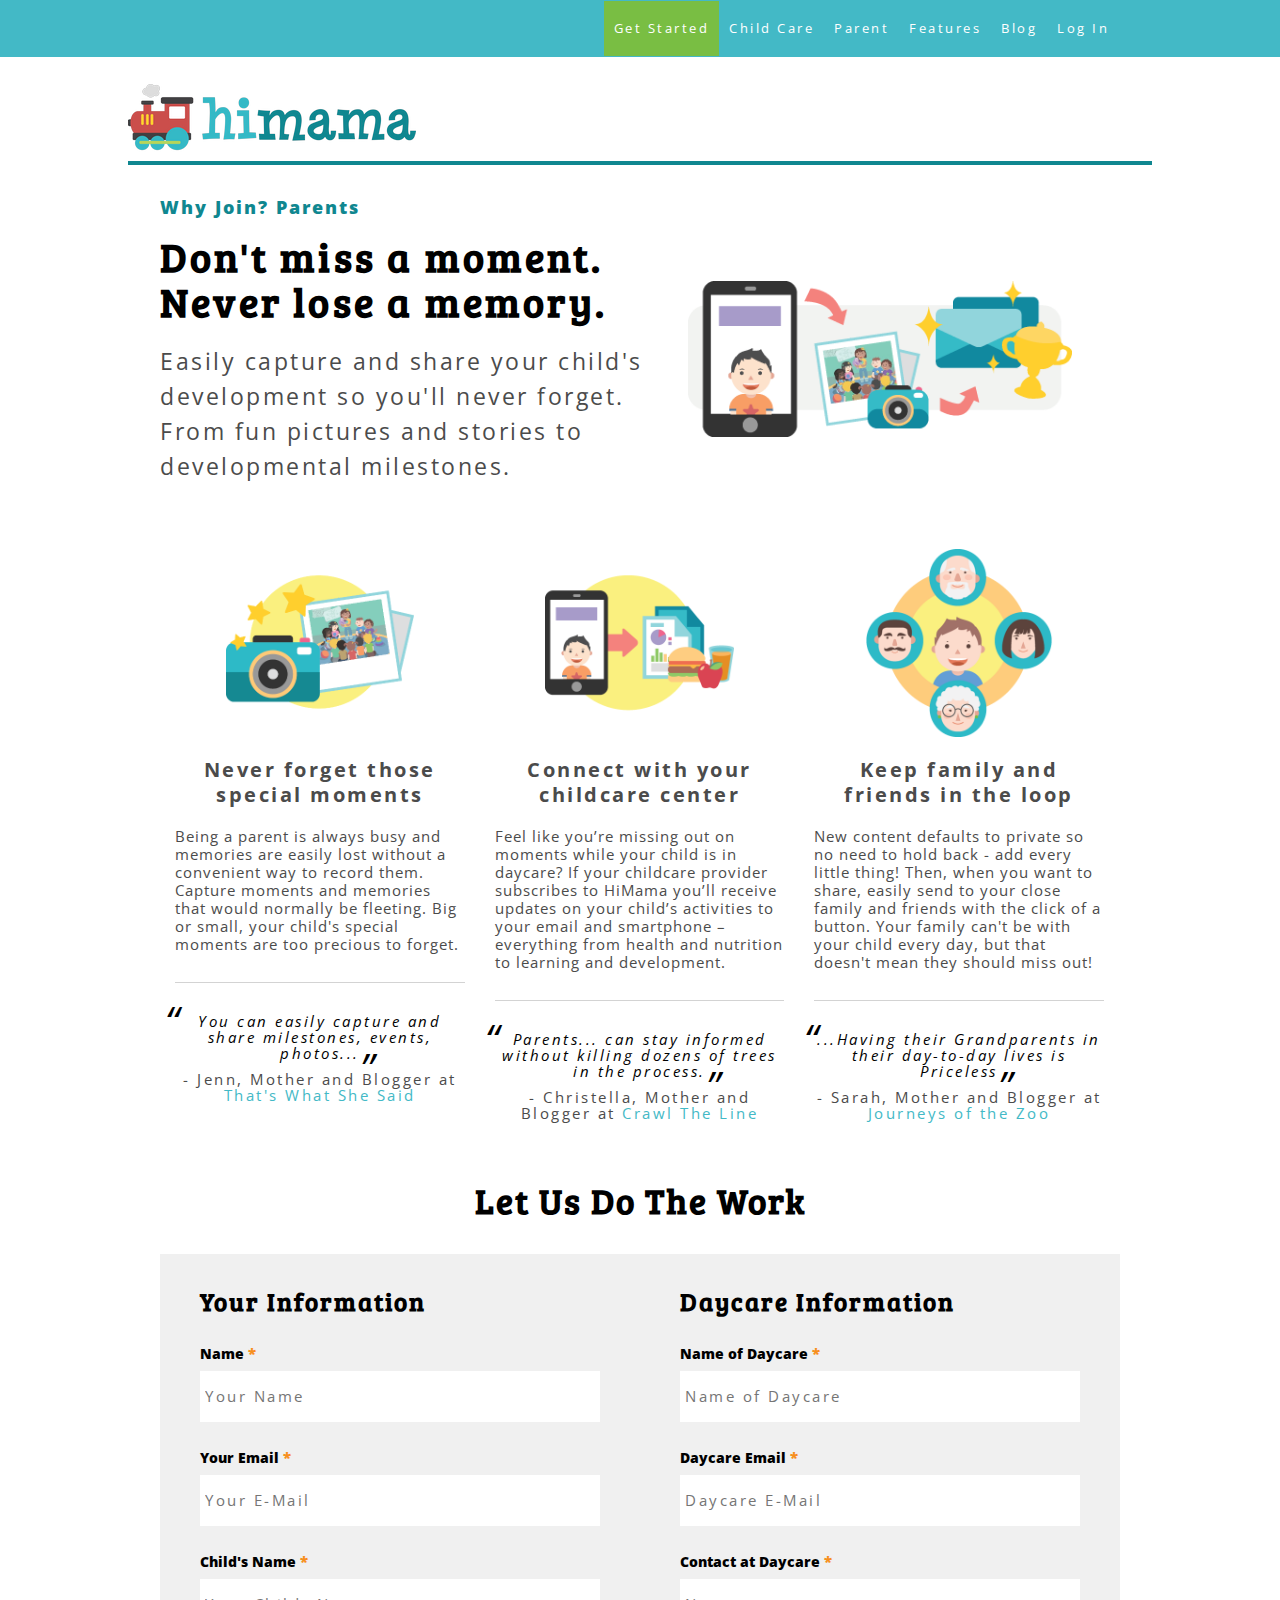
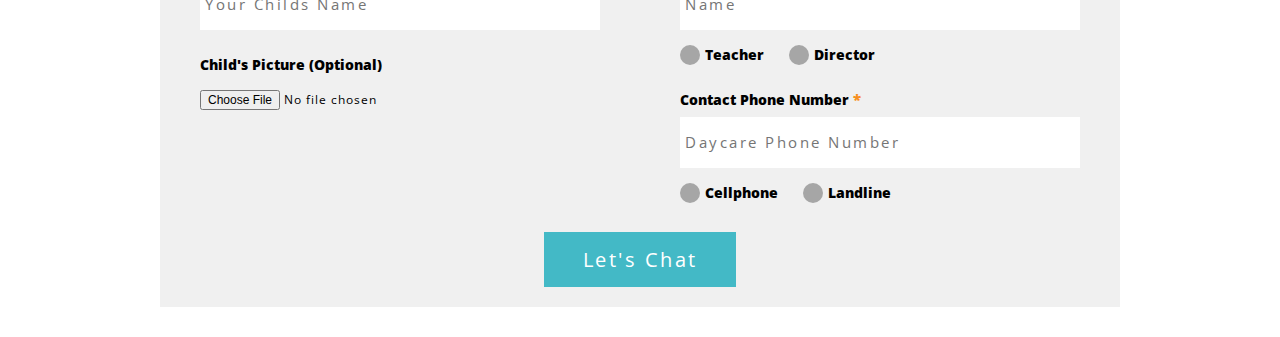
<file: index.html>
<!DOCTYPE html>
<html lang="en">
<head>
    <meta charset="UTF-8">
    <meta name="viewport" content="width=device-width, initial-scale=1.0">
    <meta http-equiv="X-UA-Compatible" content="ie=edge">
    <link href="https://fonts.googleapis.com/css?family=Bree+Serif|Open+Sans:400,800" rel="stylesheet">
    <link rel="stylesheet" href="https://use.fontawesome.com/releases/v5.3.1/css/all.css" integrity="sha384-mzrmE5qonljUremFsqc01SB46JvROS7bZs3IO2EmfFsd15uHvIt+Y8vEf7N7fWAU"
        crossorigin="anonymous">
    <link rel="stylesheet" href="public/styles/style.css">
    <title>HiMama - Childcare</title>
</head>
<body>
    <!-- header starts -->
    <header>
        <!-- nav -->
        <nav>
            <div class="wrapper">
                <ul>
                    <div class="getStarted">
                        <li><a href="#">Get Started</a></li>
                    </div>
                    <div class="navLink">
                        <li><a href="#">Child Care</a></li>
                    </div>
                    <div class="navLink">
                        <li><a href="#">Parent</a></li>
                    </div>
                    <div class="navLink">
                        <li><a href="#">Features</a></li>
                    </div>
                    <div class="navLink">
                        <li><a href="#">Blog</a></li>
                    </div>
                    <div class="navLink">
                        <li><a href="#">Log In</a></li>
                    </div>
                </ul>
            </div>
        </nav>
        <nav class="navMobile">
            <div class="hamburger">
                <i class="fas fa-bars icon"></i>
            </div>
            <ul class="menu">
                <li class="exit"><i class="fas fa-times icon"></i></li>
                <div class="navLink__mobile">
                    <li><a href="#">Child Care</a></li>
                </div>
                <div class="navLink__mobile">
                    <li><a href="#">Parent</a></li>
                </div>
                <div class="navLink__mobile">
                    <li><a href="#">Features</a></li>
                </div>
                <div class="navLink__mobile">
                    <li><a href="#">Blog</a></li>
                </div>
                <div class="navLink__mobile">
                    <li><a href="#">Log In</a></li>
                </div>
            </ul>
        </nav>
    </header>
    <!-- header ends -->
    <!-- main starts -->
    <main>
        <section class="logo">
            <div class="wrapper imageContainer">
                <img src="public/assets/logo_header.png" alt="HiMama Logo, a cartoon train with a red body and blue wheels">
            </div>
        </section>
        <div class="wrapper">
            <section class="about">
                <h3>Why Join? Parents</h3>
                <div class="aboutContainer">
                    <div class="aboutText">
                        <h1>Don't miss a moment.<span></span>Never lose a memory.</h1>
                        <p>Easily capture and share your child's development so you'll never forget. From fun pictures and stories to developmental milestones.</p>
                    </div>
                    <div class="aboutImage">
                        <img src="public/assets/observations.png" alt="Graphic image of a cell phone with a little boy inside of it, 2 poloroid photos with a camera pointing to an envelope with a trophy">
                    </div>
                </div>
            </section>
            <section class="howItWorks">
                <div class="wrapper container">
                    <div class="box boxOne">
                        <div class="img">
                            <img src="public/assets/SpecialMoments400.png" alt="A graphic image of a camera and two poloroid photos">
                        </div>
                        <div class="info">
                            <h3>Never forget those <span></span>
                            special moments</h3>
                            <p>Being a parent is always busy and memories are easily lost without a convenient way to record them. Capture moments and
                            memories that would normally be fleeting. Big or small, your child's special moments are too precious to forget.</p>
                        </div>
                        <div class="quote">
                            <p class="italic">You can easily capture and share milestones, events, photos...</p>
                            <p class="author">- Jenn, Mother and Blogger
                            at <a href="#">That's What She Said</a></p>
                        </div>
                    </div>
                    <div class="box boxTwo">
                        <div class="img">
                            <img src="public/assets/ConnectReports400.png" alt="A graphic image of a cell phone with a picture of a little boy in it pointing to two sheets of paper and a hamburger,
                            apple and glass orange juice">
                        </div>
                        <div class="info">
                            <h3>Connect with your<span></span> childcare center</h3>
                            <p>Feel like you’re missing out on moments while your child is in daycare? If your childcare provider subscribes to HiMama
                            you’ll receive updates on your child’s activities to your email and smartphone – everything from health and nutrition
                            to learning and development.</p>
                        </div>
                        <div class="quote">
                            <p class="italic">Parents... can stay informed without killing dozens of trees in the process.</p>
                            <p class="author"> - Christella, Mother and Blogger
                            at <a href="#">Crawl The Line</a></p>
                        </div>
                    </div>
                    <div class="box boxThree">
                        <div class="img">
                            <img src="public/assets/FamilyLoop400.png" alt="A graphic image, a yellow cirlce with a little boy in the center, surrounded by 4 people also in circles that are blue">
                        </div>
                        <div class="info">
                            <h3>Keep family and <span></span> friends in the loop</h3>
                            <p>New content defaults to private so no need to hold back - add every little thing! Then, when you want to share, easily
                            send to your close family and friends with the click of a button. Your family can't be with your child every day, but that doesn't mean they should miss out!</p>
                        </div>
                        <div class="quote">
                            <p class="italic"> ...Having their Grandparents in their day-to-day lives is Priceless</p>
                            <p class="author">- Sarah, Mother and Blogger
                            at <a href="#">Journeys of the Zoo</a></p>
                        </div>
                    </div>
                </div>
            </section>
            <section class="formSection">
                <h4>Let Us Do The Work</h4>
                <div class="signUp">
                    <form action="">
                        <div class="formContainer">
                            <div class="parentInfo">
                                <!-- parent name -->
                                <h2>Your Information</h2>
                                <div class="inputContainer">
                                    <label for="parentName">Name <span>*</span></label>
                                    <input required type="text" class="parentName" id="parentName" placeholder="Your Name">
                                </div>
                                <!-- parent email -->
                                <div class="inputContainer">
                                    <label for="parentEmail">Your Email <span>*</span></label>
                                    <input required type="email" class="parentEmail" id="parentEmail" placeholder="Your E-Mail">
                                </div>
                                <!-- child name -->
                                <div class="inputContainer">
                                    <label for="childName">Child's Name <span>*</span></label>
                                    <input required type="text" class="childName" id="childName" placeholder="Your Childs Name">
                                </div>
                                <!-- child photo -->
                                <div class="inputContainer">
                                    <label for="childPicture">Child's Picture (Optional)</label>
                                    <input type="file" class="childPicture" id="childPicture">
                                </div>
                            </div>
                            <div class="daycareInfo">
                                <h2 class="daycareHeading">Daycare Information</h2>
                                <!-- daycare name -->
                                <div class="inputContainer">
                                    <label for="daycareName">Name of Daycare <span>*</span></label>
                                    <input required type="text" class="daycareName" id="daycareName" placeholder="Name of Daycare">
                                </div>
                                 <!-- daycare email -->
                                <div class="inputContainer">
                                    <label for="daycareEmail">Daycare Email <span>*</span></label>
                                    <input required type="email" class="daycareEmail" id="daycareEmail" placeholder="Daycare E-Mail">
                                </div>
                                <!-- daycare contact -->
                                <div class="inputContainer">
                                    <p>Contact at Daycare <span>*</span></p>
                                    <label class="visuallyHidden" for="daycareContact"></label>
                                    <input required type="text" class="daycareContact" id="daycareContact" placeholder="Name">
                                </div>
                                <div class="contactContainer">
                                    <!-- teacher contact button -->
                                    <label class="container" for="teacher">Teacher
                                        <input required type="radio" class="teacher" id="teacher" name="contactPosition">
                                        <span class="checkmark"></span>
                                    </label>
                                   <!-- director contact button -->
                                    <label class="container" for="director">Director
                                        <input required type="radio" class="director" id="director" name="contactPosition">
                                        <span class="checkmark"></span>
                                    </label>
                                </div>
                                <!-- conact phone number -->
                                <div class="inputContainer">
                                    <label class="container" for="contactNumber">Contact Phone Number <span>*</span></label> 
                                    <input required type="text" class="phoneNumber" id="phoneNumber" placeholder="Daycare Phone Number">
                                </div>
                                <div class="contactContainer">
                                    <!-- cell phone contact button -->
                                    <label class="container" for="cellphone">Cellphone
                                        <input required type="radio" class="cellphone" id="cellphone" name="contactNumber">
                                        <span class="checkmark"></span>
                                    </label>
                                    <!-- landline contact button -->
                                    <label class="container" for="landline">Landline
                                        <input required type="radio" class="landline" id="landline" name="contactNumber">
                                        <span class="checkmark"></span>
                                    </label>
                                </div>
                            </div>
                        </div>
                        <input type="submit" class="letsTalk" id="letsTalk" value="Let's Chat">
                    </form>
                </div>
            </section>
        </div>
    </main>
    <script src='https://code.jquery.com/jquery-3.2.1.min.js' integrity='sha256-hwg4gsxgFZhOsEEamdOYGBf13FyQuiTwlAQgxVSNgt4='crossorigin='anonymous'></script>
    <script src="public/scripts/app.js"></script>
</body>
</html>
</file>
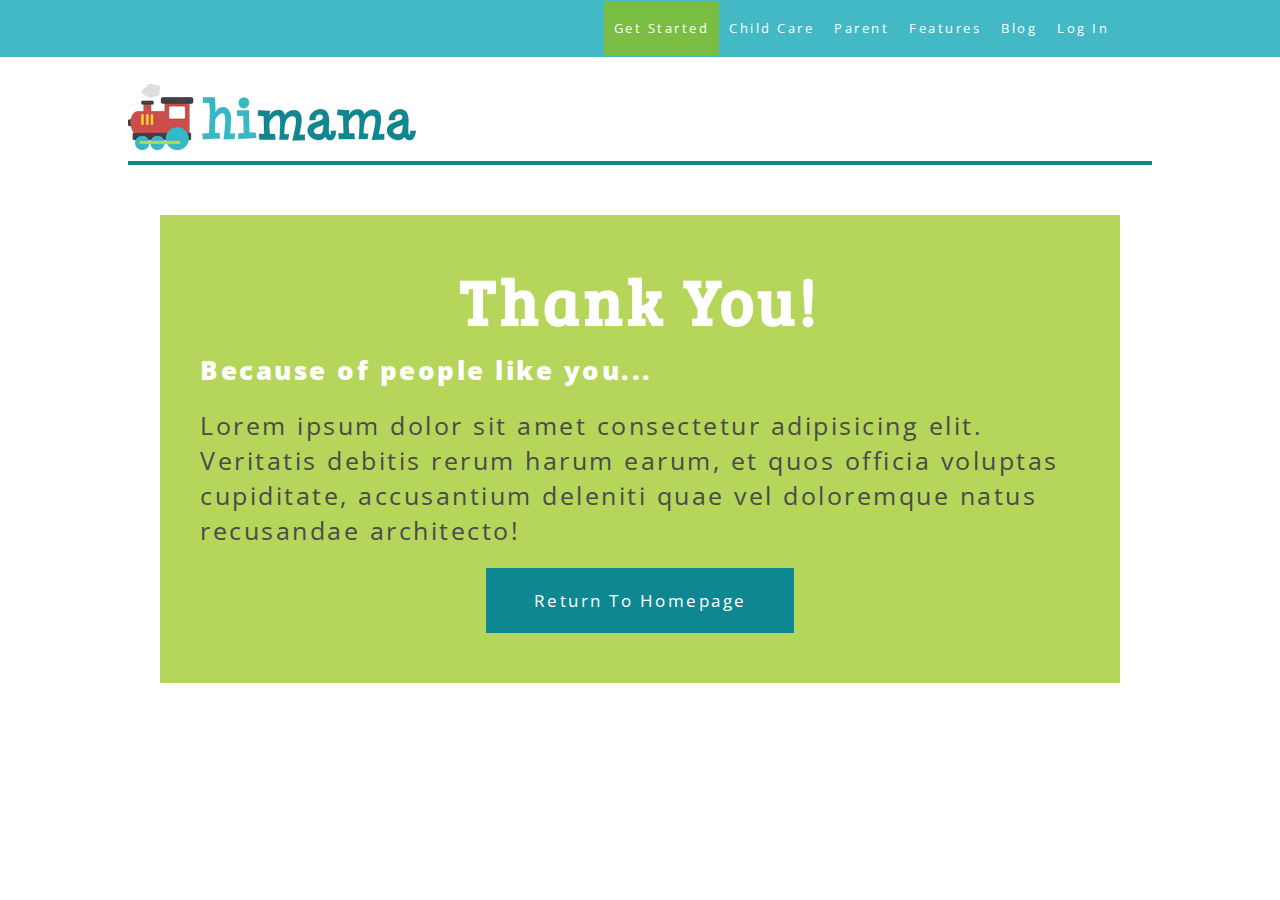
<file: thankYou.html>
<!DOCTYPE html>
<html lang="en">

<head>
    <meta charset="UTF-8">
    <meta name="viewport" content="width=device-width, initial-scale=1.0">
    <meta http-equiv="X-UA-Compatible" content="ie=edge">
    <link href="https://fonts.googleapis.com/css?family=Bree+Serif|Open+Sans:400,800" rel="stylesheet">
    <link rel="stylesheet" href="https://use.fontawesome.com/releases/v5.3.1/css/all.css" integrity="sha384-mzrmE5qonljUremFsqc01SB46JvROS7bZs3IO2EmfFsd15uHvIt+Y8vEf7N7fWAU"
        crossorigin="anonymous">
    <link rel="stylesheet" href="public/styles/style.css">
    <title>HiMama - Thanks!</title>
</head>
<body>
    <header>
        <!-- nav -->
        <nav>
            <div class="wrapper">
                <ul>
                    <div class="getStarted">
                        <li><a href="#">Get Started</a></li>
                    </div>
                    <div class="navLink">
                        <li><a href="#">Child Care</a></li>
                    </div>
                    <div class="navLink">
                        <li><a href="#">Parent</a></li>
                    </div>
                    <div class="navLink">
                        <li><a href="#">Features</a></li>
                    </div>
                    <div class="navLink">
                        <li><a href="#">Blog</a></li>
                    </div>
                    <div class="navLink">
                        <li><a href="#">Log In</a></li>
                    </div>
                </ul>
            </div>
        </nav>
        <nav class="navMobile">
            <div class="hamburger">
                <i class="fas fa-bars icon"></i>
            </div>
            <ul class="menu">
                <li class="exit"><i class="fas fa-times icon"></i></li>
                <div class="navLink__mobile">
                    <li><a href="#">Child Care</a></li>
                </div>
                <div class="navLink__mobile">
                    <li><a href="#">Parent</a></li>
                </div>
                <div class="navLink__mobile">
                    <li><a href="#">Features</a></li>
                </div>
                <div class="navLink__mobile">
                    <li><a href="#">Blog</a></li>
                </div>
                <div class="navLink__mobile">
                    <li><a href="#">Log In</a></li>
                </div>
            </ul>
        </nav>
    </header>
    <!-- header ends -->
    <!-- main starts -->
    <main>
        <section class="logo">
            <div class="wrapper imageContainer">
                <img src="/assets/logo_header.png" alt="HiMama Logo, a cartoon train with a red body and blue wheels">
            </div>
        </section>
        <section class="thankYou">
            <div class="wrapper container">
                <h2>Thank You!</h2>
                <p class="thankYou_bold">Because of people like you...</p>
                <p>Lorem ipsum dolor sit amet consectetur adipisicing elit. Veritatis debitis rerum harum earum, et quos officia voluptas cupiditate, accusantium deleniti quae vel doloremque natus recusandae architecto!</p>
                <a class="return"  href="/index.html">Return To Homepage</a>
            </div>
        </section>
    <script src='https://code.jquery.com/jquery-3.2.1.min.js' integrity='sha256-hwg4gsxgFZhOsEEamdOYGBf13FyQuiTwlAQgxVSNgt4='crossorigin='anonymous'></script>
    <script src="public/scripts/app.js"></script>
</body> 
</html>
</file>
<file: public/styles/style.css>
@charset "UTF-8";
article, aside, details, figcaption, figure, footer, header, hgroup, nav, section, summary {
  display: block; }

audio, canvas, video {
  display: inline-block; }

audio:not([controls]) {
  display: none;
  height: 0; }

[hidden] {
  display: none; }

html {
  font-family: sans-serif;
  -webkit-text-size-adjust: 100%;
  -ms-text-size-adjust: 100%; }

a:focus {
  outline: thin dotted; }

a:active, a:hover {
  outline: 0; }

h1 {
  font-size: 2em; }

abbr[title] {
  border-bottom: 1px dotted; }

b, strong {
  font-weight: 700; }

dfn {
  font-style: italic; }

mark {
  background: #ff0;
  color: #000; }

code, kbd, pre, samp {
  font-family: monospace, serif;
  font-size: 1em; }

pre {
  white-space: pre-wrap;
  word-wrap: break-word; }

q {
  quotes: \201C \201D \2018 \2019; }

small {
  font-size: 80%; }

sub, sup {
  font-size: 75%;
  line-height: 0;
  position: relative;
  vertical-align: baseline; }

sup {
  top: -.5em; }

sub {
  bottom: -.25em; }

img {
  border: 0; }

svg:not(:root) {
  overflow: hidden; }

fieldset {
  border: 1px solid silver;
  margin: 0 2px;
  padding: .35em .625em .75em; }

button, input, select, textarea {
  font-family: inherit;
  font-size: 100%;
  margin: 0; }

button, input {
  line-height: normal; }

button, html input[type=button], input[type=reset], input[type=submit] {
  -webkit-appearance: button;
  cursor: pointer; }

button[disabled], input[disabled] {
  cursor: default; }

input[type=checkbox], input[type=radio] {
  box-sizing: border-box;
  padding: 0; }

input[type=search] {
  -webkit-appearance: textfield;
  -moz-box-sizing: content-box;
  -webkit-box-sizing: content-box;
  box-sizing: content-box; }

input[type=search]::-webkit-search-cancel-button, input[type=search]::-webkit-search-decoration {
  -webkit-appearance: none; }

textarea {
  overflow: auto;
  vertical-align: top; }

table {
  border-collapse: collapse;
  border-spacing: 0; }

body, figure {
  margin: 0; }

legend, button::-moz-focus-inner, input::-moz-focus-inner {
  border: 0;
  padding: 0; }

.clearfix:after {
  visibility: hidden;
  display: block;
  font-size: 0;
  content: '';
  clear: both;
  height: 0; }

* {
  -moz-box-sizing: border-box;
  -webkit-box-sizing: border-box;
  box-sizing: border-box; }

* {
  margin: 0;
  padding: 0; }

html {
  font-size: 62.5%; }

.wrapper {
  max-width: 1080px;
  width: 75%;
  margin: 0 auto; }

img {
  display: block;
  max-width: 100%; }

.visuallyHidden {
  position: absolute;
  overflow: hidden;
  clip: rect(0 0 0 0);
  height: 1px;
  width: 1px;
  margin: -1px;
  padding: 0;
  border: 0; }

header nav {
  background-color: #43B9C6;
  width: 100%;
  padding: 1px; }
  header nav ul {
    display: flex;
    justify-content: flex-end; }
    header nav ul .getStarted li {
      font-family: 'Open Sans', sans-serif;
      font-size: 1.3rem;
      letter-spacing: 2.5px;
      line-height: 35px;
      background: #79BE43;
      list-style: none;
      padding: 10px; }
      @media (max-width: 720px) {
        header nav ul .getStarted li {
          font-size: 1.7rem; } }
      header nav ul .getStarted li:hover {
        background: #0F8790; }
      header nav ul .getStarted li a {
        text-decoration: none;
        color: white; }
    header nav ul .navLink li {
      font-family: 'Open Sans', sans-serif;
      font-size: 1.3rem;
      letter-spacing: 2.5px;
      line-height: 35px;
      list-style: none;
      padding: 10px; }
      @media (max-width: 720px) {
        header nav ul .navLink li {
          display: none; } }
      header nav ul .navLink li:hover {
        background: #0F8790; }
      header nav ul .navLink li a {
        text-decoration: none;
        color: white; }

.navMobile {
  display: none;
  width: 100%; }
  @media (max-width: 720px) {
    .navMobile {
      display: block; } }
  .navMobile .hamburger {
    position: absolute;
    right: 30px;
    top: 17px; }
    @media (max-width: 375px) {
      .navMobile .hamburger {
        right: 10px; } }
    .navMobile .hamburger .icon {
      font-size: 2.5rem;
      color: white; }
  .navMobile .menu {
    display: none;
    background: #f7f5f5;
    width: 100%;
    height: 100vh;
    position: absolute;
    top: 0;
    right: 0;
    left: 0;
    bottom: 0;
    margin-top: 0;
    z-index: 10; }
    .navMobile .menu .icon {
      font-size: 4rem; }
    .navMobile .menu li {
      list-style: none;
      padding: 30px;
      text-align: center; }
      .navMobile .menu li a {
        font-family: 'Bree Serif', serif;
        font-size: 3rem;
        letter-spacing: 2px;
        text-decoration: none;
        text-transform: uppercase;
        color: black;
        transition: color 0.5s ease; }
        .navMobile .menu li a:hover {
          color: black; }
  .navMobile .show {
    display: block;
    width: 100%; }

.bars {
  width: 8%;
  float: right; }

.logo {
  margin-top: 20px; }
  .logo .imageContainer {
    width: 80%;
    border-bottom: 4px solid #0F8790; }

.about {
  margin-top: 30px; }
  .about span {
    display: block; }
  .about h3 {
    font-family: 'Open Sans', sans-serif;
    font-size: 1.8rem;
    font-weight: 800;
    letter-spacing: 2 px;
    color: #0F8790;
    letter-spacing: 2px; }
  .about .aboutContainer {
    display: flex;
    margin-top: 15px;
    align-items: center; }
    .about .aboutContainer .aboutText {
      font-family: 'Open Sans', sans-serif;
      font-size: 2.3rem;
      letter-spacing: 2.5px;
      line-height: 35px;
      width: 55%; }
      @media (max-width: 950px) {
        .about .aboutContainer .aboutText {
          width: 100%; } }
      .about .aboutContainer .aboutText h1 {
        font-family: 'Bree Serif', serif;
        font-size: 4rem;
        letter-spacing: 2px;
        line-height: 45px;
        letter-spacing: 3.2px;
        margin-bottom: 20px; }
        @media (max-width: 950px) {
          .about .aboutContainer .aboutText h1 {
            font-size: 4.3rem; } }
        @media (max-width: 720px) {
          .about .aboutContainer .aboutText h1 {
            line-height: 60px; } }
      .about .aboutContainer .aboutText p {
        color: #4b4b4b; }
    .about .aboutContainer .aboutImage {
      width: 40%; }
      @media (max-width: 950px) {
        .about .aboutContainer .aboutImage {
          display: none; } }

.howItWorks {
  margin: 30px 0; }
  .howItWorks .container {
    display: flex;
    width: 100%; }
    @media (max-width: 950px) {
      .howItWorks .container {
        flex-direction: column; } }
    .howItWorks .container .box {
      width: 33.3%;
      padding: 15px; }
      @media (max-width: 950px) {
        .howItWorks .container .box {
          width: 70%;
          margin: 0 auto;
          padding: 0; } }
      .howItWorks .container .box .img {
        width: 100%; }
        .howItWorks .container .box .img img {
          width: 65%;
          margin: 20px auto; }
      .howItWorks .container .box .info h3 {
        font-family: 'Open Sans', sans-serif;
        font-size: 2rem;
        letter-spacing: 2.5px;
        line-height: 35px;
        color: #4b4b4b;
        line-height: 25px;
        text-align: center;
        margin: 20px 0; }
        .howItWorks .container .box .info h3 span {
          display: block; }
      .howItWorks .container .box .info p {
        font-family: 'Open Sans', sans-serif;
        font-size: 1.5rem;
        letter-spacing: 2.5px;
        line-height: 35px;
        color: #4b4b4b;
        letter-spacing: 1px;
        line-height: 18px;
        margin-bottom: 60px;
        position: relative; }
        .howItWorks .container .box .info p::after {
          content: "";
          display: block;
          position: absolute;
          bottom: -30px;
          height: 1px;
          width: 100%;
          background-color: lightgray; }
      .howItWorks .container .box .quote {
        font-family: 'Open Sans', sans-serif;
        font-size: 1.5rem;
        letter-spacing: 2.5px;
        line-height: 35px;
        line-height: 16px;
        text-align: center; }
        .howItWorks .container .box .quote .italic {
          font-style: italic;
          position: relative; }
          .howItWorks .container .box .quote .italic::before {
            content: " “ ";
            font-size: 4rem;
            position: absolute;
            top: 0px;
            left: -10px; }
          .howItWorks .container .box .quote .italic::after {
            content: " ” ";
            font-size: 4rem;
            position: absolute;
            bottom: -15px; }
        .howItWorks .container .box .quote .author {
          color: #4b4b4b;
          margin: 10px 0; }
          .howItWorks .container .box .quote .author a {
            text-decoration: none;
            color: #43B9C6; }

.formSection h4 {
  font-family: 'Bree Serif', serif;
  font-size: 3.5rem;
  letter-spacing: 2px;
  text-align: center; }

.formSection .signUp {
  margin: 30px 0;
  padding-top: 30px;
  background: #f0f0f0; }
  .formSection .signUp h4 {
    font-family: 'Open Sans', sans-serif;
    font-size: 2.5rem;
    letter-spacing: 2.5px;
    line-height: 35px;
    text-align: center; }
  .formSection .signUp form {
    display: flex;
    flex-direction: column; }
    .formSection .signUp form .formContainer {
      display: flex; }
      @media (max-width: 950px) {
        .formSection .signUp form .formContainer {
          flex-direction: column; } }
      .formSection .signUp form .formContainer .parentInfo,
      .formSection .signUp form .formContainer .daycareInfo {
        width: 50%;
        padding: 0 40px; }
        @media (max-width: 950px) {
          .formSection .signUp form .formContainer .parentInfo,
          .formSection .signUp form .formContainer .daycareInfo {
            width: 100%; } }
        .formSection .signUp form .formContainer .parentInfo h2,
        .formSection .signUp form .formContainer .daycareInfo h2 {
          font-family: 'Bree Serif', serif;
          font-size: 2.5rem;
          letter-spacing: 2px; }
        @media (max-width: 950px) {
          .formSection .signUp form .formContainer .parentInfo .daycareHeading,
          .formSection .signUp form .formContainer .daycareInfo .daycareHeading {
            margin-top: 25px; } }
        .formSection .signUp form .formContainer .parentInfo input[type=text],
        .formSection .signUp form .formContainer .parentInfo input[type=email],
        .formSection .signUp form .formContainer .daycareInfo input[type=text],
        .formSection .signUp form .formContainer .daycareInfo input[type=email] {
          font-family: 'Open Sans', sans-serif;
          font-size: 1.5rem;
          letter-spacing: 2.5px;
          line-height: 35px;
          padding: 8px 5px;
          margin-top: 8px;
          border: none; }
          .formSection .signUp form .formContainer .parentInfo input[type=text]:focus,
          .formSection .signUp form .formContainer .parentInfo input[type=email]:focus,
          .formSection .signUp form .formContainer .daycareInfo input[type=text]:focus,
          .formSection .signUp form .formContainer .daycareInfo input[type=email]:focus {
            background-color: #FECB7C;
            outline: none; }
        .formSection .signUp form .formContainer .parentInfo input[type=file],
        .formSection .signUp form .formContainer .daycareInfo input[type=file] {
          font-family: 'Open Sans', sans-serif;
          font-size: 1.2rem;
          letter-spacing: 2.5px;
          line-height: 35px;
          letter-spacing: 1px;
          margin-top: 8px; }
        .formSection .signUp form .formContainer .parentInfo label,
        .formSection .signUp form .formContainer .parentInfo p,
        .formSection .signUp form .formContainer .daycareInfo label,
        .formSection .signUp form .formContainer .daycareInfo p {
          font-family: 'Open Sans', sans-serif;
          font-size: 1.4rem;
          font-weight: 800;
          letter-spacing: 2 px; }
        .formSection .signUp form .formContainer .parentInfo span,
        .formSection .signUp form .formContainer .daycareInfo span {
          color: #F78F1E;
          font-size: 1.5rem; }
        .formSection .signUp form .formContainer .parentInfo .inputContainer,
        .formSection .signUp form .formContainer .daycareInfo .inputContainer {
          display: flex;
          flex-direction: column;
          margin-top: 25px; }
        .formSection .signUp form .formContainer .parentInfo .contactContainer,
        .formSection .signUp form .formContainer .daycareInfo .contactContainer {
          display: flex;
          margin-top: 15px; }
          .formSection .signUp form .formContainer .parentInfo .contactContainer .container,
          .formSection .signUp form .formContainer .daycareInfo .contactContainer .container {
            display: block;
            margin: 0 25px;
            position: relative;
            cursor: pointer;
            -webkit-user-select: none;
            -moz-user-select: none;
            -ms-user-select: none;
            user-select: none; }
            .formSection .signUp form .formContainer .parentInfo .contactContainer .container input,
            .formSection .signUp form .formContainer .daycareInfo .contactContainer .container input {
              position: absolute;
              opacity: 0;
              cursor: pointer; }
            .formSection .signUp form .formContainer .parentInfo .contactContainer .container .checkmark,
            .formSection .signUp form .formContainer .daycareInfo .contactContainer .container .checkmark {
              position: absolute;
              top: 0px;
              left: -25px;
              height: 20px;
              width: 20px;
              background-color: #a6a6a6;
              border-radius: 50%; }
        .formSection .signUp form .formContainer .parentInfo .container:hover input ~ .checkmark,
        .formSection .signUp form .formContainer .daycareInfo .container:hover input ~ .checkmark {
          background-color: #a6a6a6; }
        .formSection .signUp form .formContainer .parentInfo .container input:checked ~ .checkmark,
        .formSection .signUp form .formContainer .daycareInfo .container input:checked ~ .checkmark {
          background-color: #43B9C6; }
        .formSection .signUp form .formContainer .parentInfo .container input:checked ~ .checkmark:after,
        .formSection .signUp form .formContainer .daycareInfo .container input:checked ~ .checkmark:after {
          display: block; }
        .formSection .signUp form .formContainer .parentInfo .container .checkmark:after,
        .formSection .signUp form .formContainer .daycareInfo .container .checkmark:after {
          top: 9px;
          left: 9px;
          width: 8px;
          height: 8px;
          border-radius: 50%;
          background: white; }
        .formSection .signUp form .formContainer .parentInfo .checkmark:after,
        .formSection .signUp form .formContainer .daycareInfo .checkmark:after {
          content: "";
          position: absolute;
          display: none; }
        .formSection .signUp form .formContainer .parentInfo .container input:checked ~ .checkmark:after,
        .formSection .signUp form .formContainer .daycareInfo .container input:checked ~ .checkmark:after {
          display: block; }
        .formSection .signUp form .formContainer .parentInfo .container .checkmark:after,
        .formSection .signUp form .formContainer .daycareInfo .container .checkmark:after {
          top: 6px;
          left: 6px;
          width: 8px;
          height: 8px;
          border-radius: 50%;
          background: white; }
    .formSection .signUp form .letsTalk {
      font-family: 'Open Sans', sans-serif;
      font-size: 2rem;
      letter-spacing: 2.5px;
      line-height: 35px;
      background-color: #43B9C6;
      align-self: center;
      width: 20%;
      border: none;
      padding: 10px;
      margin: 30px 0 20px 0;
      color: white;
      transition: 1s all ease; }
      .formSection .signUp form .letsTalk:hover {
        background-color: #79BE43; }
      @media (max-width: 950px) {
        .formSection .signUp form .letsTalk {
          width: 35%;
          padding: 12px; } }
      @media (max-width: 375px) {
        .formSection .signUp form .letsTalk {
          width: 60%; } }

.thankYou .container {
  display: flex;
  flex-direction: column;
  background-color: #B5D55B;
  margin-top: 50px;
  margin-bottom: 40px;
  padding: 40px; }
  .thankYou .container h2 {
    font-family: 'Bree Serif', serif;
    font-size: 6.5rem;
    letter-spacing: 2px;
    color: white;
    letter-spacing: 4px;
    text-align: center; }
    @media (max-width: 375px) {
      .thankYou .container h2 {
        font-size: 5rem; } }
  .thankYou .container .thankYou_bold {
    font-family: 'Open Sans', sans-serif;
    font-size: 2.6rem;
    font-weight: 800;
    letter-spacing: 2 px;
    color: white; }
    @media (max-width: 720px) {
      .thankYou .container .thankYou_bold {
        font-size: 2rem; } }
    @media (max-width: 375px) {
      .thankYou .container .thankYou_bold {
        display: none; } }
  .thankYou .container p {
    font-family: 'Open Sans', sans-serif;
    font-size: 2.5rem;
    letter-spacing: 2.5px;
    line-height: 35px;
    color: #4b4b4b;
    margin: 10px 0; }
    @media (max-width: 375px) {
      .thankYou .container p {
        font-size: 1.9rem; } }
  .thankYou .container .return {
    font-family: 'Open Sans', sans-serif;
    font-size: 1.7rem;
    letter-spacing: 2.5px;
    line-height: 35px;
    text-align: center;
    background-color: #0F8790;
    align-self: center;
    text-decoration: none;
    color: white;
    width: 35%;
    padding: 15px;
    margin: 10px 0; }
    @media (max-width: 1080px) {
      .thankYou .container .return {
        width: 50%; } }
    @media (max-width: 720px) {
      .thankYou .container .return {
        width: 90%; } }
    @media (max-width: 375px) {
      .thankYou .container .return {
        width: 95%;
        margin-top: 15px; } }
</file>
